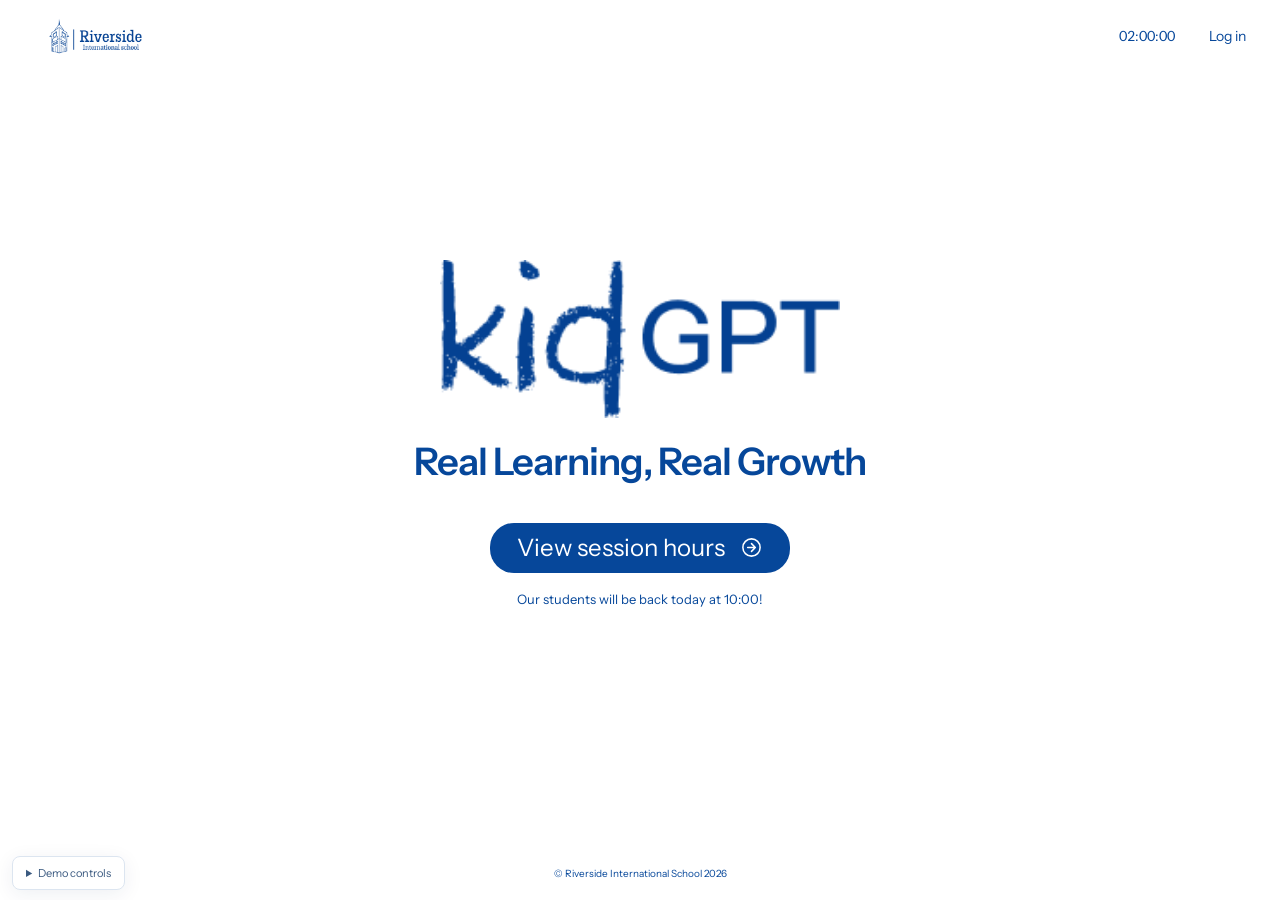
<file: index.html>
<!doctype html>
<html lang="en"><head><meta charset="utf-8"><meta name="viewport" content="width=device-width,initial-scale=1"><meta name="theme-color" content="#06479a"><title>Kid GPT · Riverside International School</title><link rel="icon" href="Logo Riverside Circle.png"><link rel="stylesheet" href="styles.css"></head><body>
<div id="app"></div>
<details class="demo-tools" id="demo-tools"><summary>Demo controls</summary><div class="tools-content"><p>Prototype testing tools. Authentication, student profiles and replies are simulated.</p><label>Opening hours<select id="demo-hours"><option value="auto">Real time · Vietnam</option><option value="on">Force open</option><option value="off">Force closed</option></select></label><label>Remaining daily time<select id="demo-quota"><option value="">Choose…</option><option value="7200">2 hours</option><option value="2700">45 minutes</option><option value="10">10 seconds</option></select></label><label>Answer preparation time<select id="demo-delay"><option value="5">5 seconds</option><option value="15">15 seconds</option><option value="60">1 minute</option><option value="120">2 minutes</option></select></label><label class="check"><input type="checkbox" id="demo-fast"> Remind after 5s (normally 100s)</label><p>Student matching takes 5 seconds. Daily time continues during waiting and open dialogs.</p><button class="outline" id="demo-reset">Reset demo data</button><a href="README.html" target="_blank" rel="noopener">Testing & sharing guide ↗</a></div></details>
<dialog id="dialog" aria-labelledby="dialog-title"><div id="dialog-content"></div></dialog><div id="toast" role="status" aria-live="polite"></div>
<script src="asset-data.js"></script><script src="data.js"></script><script src="app.js"></script>
</body></html>
</file>
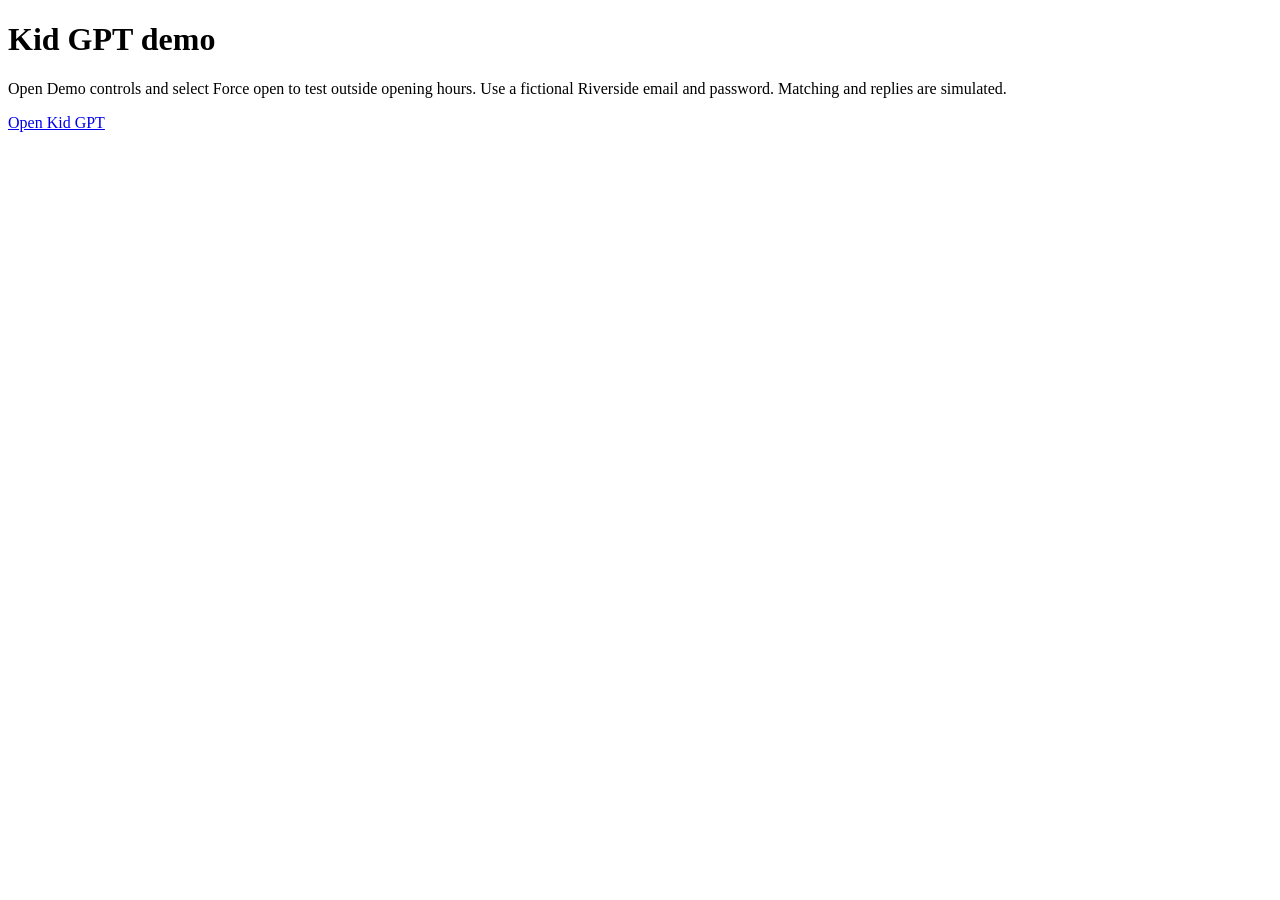
<file: README.html>
<!doctype html><meta charset="utf-8"><title>Kid GPT demo guide</title><h1>Kid GPT demo</h1><p>Open Demo controls and select Force open to test outside opening hours. Use a fictional Riverside email and password. Matching and replies are simulated.</p><a href="index.html">Open Kid GPT</a>
</file>
<file: styles.css>
@font-face{font-family:Instrument;src:url('InstrumentSans-Regular.ttf')}@font-face{font-family:Instrument;src:url('InstrumentSans-SemiBold.ttf');font-weight:600}@font-face{font-family:Instrument;src:url('InstrumentSans-Bold.ttf');font-weight:700}@font-face{font-family:Crayon;src:url('crayon.ttf')}*{box-sizing:border-box}html,body{margin:0;height:100%;font-family:Instrument,Arial,sans-serif;color:#06479a;background:white}body{--blue:#06479a;--reply:#3479d0;--line:#b9d5fa;--muted:#5c7ca5}button,input,textarea,select{font:inherit}button,a,input,textarea,summary,select{-webkit-tap-highlight-color:transparent}button{cursor:pointer;border:0;color:white;background:var(--blue);padding:12px 22px;border-radius:24px}button:hover{background:#1261b9}button:disabled{opacity:.5;cursor:wait}button:focus-visible,input:focus-visible,textarea:focus-visible,a:focus-visible,summary:focus-visible,select:focus-visible{outline:3px solid #ad83ef;outline-offset:3px}.outline{background:white;color:var(--blue);border:1px solid var(--blue);border-radius:5px;padding:9px 14px}.outline:hover{background:#eff6ff}.text-button{background:none;color:var(--blue);padding:5px 8px;border-radius:5px}.text-button:hover{background:#eef5ff}.icon-button{display:inline-flex;justify-content:center;align-items:center;background:none;color:inherit;padding:7px;border-radius:6px}.icon{width:20px;height:20px;stroke:currentColor;fill:none;stroke-width:1.6;stroke-linecap:round;stroke-linejoin:round;flex-shrink:0}.sr-only{position:absolute;width:1px;height:1px;padding:0;overflow:hidden;clip:rect(0,0,0,0);white-space:nowrap}button.brand{padding:0;background:none;border-radius:0;line-height:0}.brand img{width:145px;max-height:52px;object-fit:contain}.topbar{display:flex;align-items:center;height:72px;padding:12px 26px;gap:26px;background:#fff;z-index:3;position:relative}.topbar .brand{margin-right:auto}.topbar .clock{font-size:14px;white-space:nowrap;font-variant-numeric:tabular-nums}.topbar .account{font-size:14px;max-width:160px;overflow:hidden;text-overflow:ellipsis;white-space:nowrap}.landing{min-height:100dvh;display:flex;flex-direction:column}.landing main{flex:1;display:flex;flex-direction:column;align-items:center;justify-content:center;text-align:center;padding:30px 20px 54px}.hero-logo{width:min(400px,70vw);height:auto;object-fit:contain}.hero-tagline{font-size:clamp(24px,3vw,38px);font-weight:600;margin:22px 0 38px;letter-spacing:-1px}.get-started{display:flex;align-items:center;gap:15px;font-size:24px;padding:12px 27px;line-height:1.1}.get-started .icon{width:23px;height:23px}.copyright{font-size:10px;text-align:center;padding:15px 15px 20px;margin:0}.landing .hours-note{font-size:13px;margin-top:18px}.photo-page{min-height:100dvh;position:relative;overflow:hidden;background:#274457;color:white;display:flex;flex-direction:column}.photo-page .topbar{background:none;color:white;height:80px}.photo-page .topbar .brand{position:absolute;left:50%;transform:translateX(-50%)}.photo-page .topbar .brand img{width:48px;height:48px}.photo-page .topbar .clock{margin-left:auto}.photo-page .topbar .account{color:white}.photo-page .topbar .text-button:hover{background:#ffffff28}.backdrop-slide{position:absolute;inset:0;background-position:center;background-size:cover;opacity:0;transform:scale(1.045);transition:opacity 1.1s ease,transform 6s linear}.backdrop-slide.visible{opacity:1;transform:scale(1)}.shade{position:absolute;inset:0;background:#06132562}.photo-body{position:relative;flex:1;display:flex;flex-direction:column;align-items:center;justify-content:center;text-align:center;padding:30px 24px 75px}.photo-body h1{font-size:clamp(30px,4vw,46px);font-weight:600;letter-spacing:-1.2px;margin:0 0 16px}.photo-body p{font-size:24px;margin:0}.photo-page .copyright{position:relative}.choices{display:flex;justify-content:center;gap:30px;margin-top:8px}.choice{min-width:300px;border:1px solid transparent;background:transparent;border-radius:0;padding:18px 24px;color:white;transition:background .3s,border .3s,transform .3s}.choice:hover{background:#ffffff12;transform:translateY(-2px)}.choice.selected{background:#ffffff38;border-color:#ffffff9c;backdrop-filter:blur(4px)}.choice>.icon{width:30px;height:30px;display:block;margin:0 auto 10px}.choice strong{font:400 36px Crayon,Instrument,sans-serif;display:block}.choice small{display:block;font-size:16px;margin-top:6px}.auth-main{flex:1;display:flex;align-items:center;justify-content:center;padding:35px 20px 65px}.auth-panel{max-width:520px;width:100%;text-align:center}.auth-panel>img{width:48px;height:48px;margin-bottom:50px}.auth-panel h1{font-size:44px;letter-spacing:-1.5px;margin:0 0 8px;font-weight:600}.auth-panel p{font-size:17px}.auth-form{max-width:310px;margin:35px auto 0;display:grid;gap:13px;text-align:left}.auth-form input{width:100%;padding:11px 15px;border:1px solid #5485d4;border-radius:22px;color:var(--blue);font-size:14px;background:white}.auth-form label{font-size:12px;display:grid;gap:5px}.auth-form button{margin-top:8px}.auth-switch{font-size:13px!important}.demo-auth-note{font-size:11px!important;color:var(--muted)}.form-error{color:#b33232;min-height:15px;font-size:12px}.workspace{height:100dvh;display:grid;grid-template-columns:240px minmax(0,1fr);grid-template-rows:72px minmax(0,1fr);overflow:hidden}.sidebar{grid-row:1/3;display:flex;flex-direction:column;background:var(--blue);color:white;min-height:0;border-right:4px solid #c6dfff}.school-link{height:72px;display:flex;align-items:center;justify-content:flex-start;padding:9px 15px;border-bottom:1px solid #b4d3fc;flex-shrink:0;background:transparent;border-radius:0}.school-link:hover{background:#ffffff12}.school-link img{width:175px;max-height:54px;object-fit:contain}.side-actions{display:grid;gap:2px;padding:20px 13px 15px}.side-actions button{background:none;display:flex;align-items:center;text-align:left;gap:10px;padding:8px 4px;font-size:14px;border-radius:4px}.side-actions button:hover{background:#ffffff20}.side-actions .icon{width:17px;height:17px}.recent-label{margin:20px 18px 12px;font-size:14px;font-weight:600}.recent-list{overflow-y:auto;flex:1;min-height:0;padding:0 10px 90px;scrollbar-width:thin;scrollbar-color:#83b6ee transparent}.recent-item{display:flex;align-items:center;border-radius:5px;margin:3px 0;gap:1px}.recent-item.active{background:#ffffff13}.recent-item button{background:none;border-radius:4px;text-align:left;padding:8px;font-size:11px;line-height:1.4}.recent-item button:hover{background:#ffffff1c}.recent-open{flex:1;min-width:0;display:-webkit-box;-webkit-line-clamp:3;-webkit-box-orient:vertical;overflow:hidden;overflow-wrap:anywhere}.recent-rename{opacity:.45;padding:6px!important}.recent-item:hover .recent-rename,.recent-rename:focus{opacity:1}.recent-rename .icon{width:13px;height:13px}.workspace>.topbar{border-bottom:1px solid var(--line);padding:12px 20px}.workspace>.topbar .brand img{width:128px;max-height:50px}.menu-toggle{display:none}.chat-main{display:flex;flex-direction:column;min-height:0;min-width:0;position:relative}.message-list{flex:1;overflow-y:auto;min-height:0;padding:28px clamp(20px,3vw,55px) 15px;overscroll-behavior:contain;scrollbar-width:thin}.welcome{position:absolute;top:34%;left:32px;right:32px;text-align:center;pointer-events:none}.welcome h1{font-size:clamp(21px,2.4vw,29px);line-height:1.4;font-weight:600;letter-spacing:-.5px;margin:0}.chat-main.empty{justify-content:center}.chat-main.empty .message-list{display:none}.chat-main.empty .composer{position:relative;width:100%;margin:145px auto 0;max-width:940px;background:transparent}.chat-main.empty .composer .note{visibility:hidden}.composer{padding:13px clamp(20px,3vw,55px) 18px;background:white;flex-shrink:0}.compose-form{position:relative;border:1px solid #5486d8;border-radius:25px;display:flex;align-items:center;gap:4px;padding:5px 8px;min-height:48px}.compose-form textarea{flex:1;min-width:0;resize:none;border:0;padding:8px 2px;background:none;color:var(--blue);outline:0;max-height:100px;font-size:17px;line-height:1.5}.compose-form textarea::placeholder{color:var(--blue)}.compose-form textarea:focus-visible{outline:0}.compose-form:focus-within{box-shadow:0 0 0 3px #ad83ef33}.compose-form button{color:var(--blue)}.compose-form button:hover{background:#edf4ff}.compose-form .send-button{padding:6px}.compose-form .send-button .icon{width:22px;height:22px}.note{font-size:9px;color:#75a1d7;text-align:center;margin:9px 0 0}.attachment-preview{display:flex;align-items:center;gap:10px;margin-bottom:8px;font-size:12px}.attachment-preview:empty{display:none}.attachment-preview img{width:52px;height:44px;object-fit:cover;border-radius:6px}.message{display:flex;gap:10px;align-items:flex-start;margin:20px 0 28px}.message.user{justify-content:flex-end}.message .avatar{width:42px;height:42px;object-fit:contain;flex-shrink:0}.message-content{max-width:min(85%,660px);min-width:0}.message.user .message-content{max-width:84%}.bubble{color:white;background:var(--reply);border-radius:12px;padding:14px 19px;line-height:1.5;font-size:15px;white-space:pre-wrap;overflow-wrap:anywhere}.user .bubble{background:var(--blue);border-radius:19px 19px 6px 19px;padding:13px 20px}.lead{font-size:14px;line-height:1.5;margin:8px 0 10px;white-space:pre-wrap}.credit{font-size:9px;display:block;margin-top:10px;opacity:.85;line-height:1.4}.bubble.media-bubble{padding:15px;max-width:600px;white-space:normal}.media-bubble video,.media-bubble .media-image{display:block;width:100%;max-height:420px;aspect-ratio:16/9;object-fit:contain;border-radius:10px;background:#edf3fa}.media-bubble{width:min(550px,100%)}.message-content:has(.media-bubble){width:min(550px,85%)}.transcript{font-size:12px;margin-top:12px;line-height:1.5}.transcript summary{cursor:pointer}.transcript p{white-space:pre-wrap}.user-image{max-width:300px;width:100%;max-height:240px;object-fit:contain;display:block;margin-top:10px;border-radius:7px}.typing-dots{display:flex;align-items:center;gap:7px;min-height:30px;padding:7px 0}.typing-dots span{display:block;width:10px;height:10px;border-radius:50%;background:var(--reply);animation:thinking-circle 1.2s ease-in-out infinite}.typing-dots span:nth-child(2){animation-delay:.15s}.typing-dots span:nth-child(3){animation-delay:.3s}.waiting .lead{margin-top:0}.waiting-label{font-size:12px;color:#7296c6}.student-card{display:flex;align-items:center;gap:13px;border:1px solid #316dcd;background:#fff;border-radius:8px;padding:12px;margin-top:10px;max-width:330px;color:var(--blue)}.student-card img{width:72px;height:82px;object-fit:cover;border-radius:8px}.student-card strong{font-size:21px;display:block;line-height:1.2}.student-card small{font-size:11px;display:block;line-height:1.9}.online{color:#52a24c}.stars{letter-spacing:3px;margin-top:8px;font-size:14px}.session-note{font-size:13px;line-height:1.5;margin:0 0 8px}.gallery{position:relative}.gallery-track{display:flex;overflow-x:auto;scroll-snap-type:x mandatory;border-radius:9px;scrollbar-width:thin;scrollbar-color:#96bff5 transparent;touch-action:pan-x pan-y;cursor:grab}.gallery-track.dragging{cursor:grabbing;scroll-snap-type:none;user-select:none;scroll-behavior:auto!important}.gallery-track figure{flex:0 0 100%;scroll-snap-align:start;margin:0}.gallery-track img{width:100%;aspect-ratio:16/9;object-fit:contain;display:block;background:#f4f6f9;pointer-events:none}.gallery-track figcaption{font-size:11px;text-align:center;padding:8px 4px}.gallery-nav{display:flex;align-items:center;justify-content:center;gap:14px;margin-top:9px}.gallery-nav button{background:#ffffff22;border:1px solid #ffffff77;padding:3px 11px;border-radius:5px}.gallery-nav button:hover{background:#ffffff45}.gallery-nav span{font-size:12px;font-variant-numeric:tabular-nums}.suggestions{display:flex;flex-wrap:wrap;gap:8px;margin:10px 0 5px}.suggestions button{font-size:12px;text-align:left;color:var(--blue);background:white;border:1px solid #c0d7f8;border-radius:16px;padding:7px 12px;line-height:1.5}.suggestions button:hover{background:#eff6ff}.suggestions.thanks button{font-size:11px}.sample-panel{display:grid;gap:12px;max-height:55dvh;overflow:auto;text-align:left}.sample-panel h3{margin:10px 0 0;font-size:14px}.sample-panel button{border:1px solid var(--line);background:#f5f9ff;color:var(--blue);border-radius:8px;text-align:left;font-size:13px;line-height:1.5;padding:12px}.placeholder{aspect-ratio:16/9;display:grid;place-items:center;background:#edf4ff;color:#52769f;border-radius:9px;padding:20px;text-align:center}.demo-tools{position:fixed;left:12px;bottom:10px;z-index:12;background:white;color:#3b5a80;border:1px solid #dce5f0;box-shadow:0 4px 20px #062c5312;border-radius:8px;font-size:11px;max-width:290px}.demo-tools summary{padding:9px 13px;cursor:pointer;list-style-position:inside}.tools-content{padding:0 14px 14px;display:grid;gap:12px;max-height:75dvh;overflow:auto}.tools-content p{font-size:11px;margin:0;line-height:1.5;color:#7187a1}.tools-content label{display:grid;gap:5px}.tools-content select{width:100%;font-size:12px;padding:7px;border:1px solid #b8cce6;border-radius:5px;color:#34577d;background:white}.tools-content .check{display:flex;align-items:center;gap:5px}.tools-content a{color:var(--blue)}dialog{border:0;border-radius:15px;padding:34px 38px;color:var(--blue);width:min(420px,92vw);text-align:center;box-shadow:0 20px 80px #09254535}dialog.wide{width:min(620px,94vw)}dialog::backdrop{background:#0006}dialog h2{font-size:24px;font-weight:400;margin:0 0 12px;line-height:1.4}dialog p{line-height:1.5;font-size:15px}dialog .remaining{font-size:40px;font-weight:600;margin:0 0 4px;font-variant-numeric:tabular-nums;letter-spacing:-1px}dialog .modal-actions{display:flex;justify-content:center;gap:14px;margin-top:20px;flex-wrap:wrap}dialog button{border-radius:5px;padding:10px 13px;font-size:14px}dialog input{width:100%;border:1px solid #87b0e6;border-radius:8px;color:var(--blue);padding:10px}#toast{display:none;position:fixed;left:50%;top:85px;transform:translateX(-50%);background:#123c6e;color:white;padding:12px 20px;border-radius:8px;z-index:30;max-width:90vw;font-size:13px;box-shadow:0 5px 20px #0b28552a}.mobile-scrim{display:none}#app{min-height:100%}@keyframes thinking-circle{0%,80%,100%{transform:scale(.7);opacity:.4}40%{transform:scale(1);opacity:1}}@media(min-width:1500px){.workspace{grid-template-columns:270px minmax(0,1fr)}.message-list{padding-left:5%;padding-right:5%}.composer{padding-left:5%;padding-right:5%}.hero-logo{width:440px}.welcome{top:36%}.bubble{font-size:16px}.topbar{height:80px}.workspace{grid-template-rows:80px minmax(0,1fr)}.school-link{height:80px}}@media(max-width:760px){.workspace{grid-template-columns:1fr;grid-template-rows:66px minmax(0,1fr)}.sidebar{position:fixed;inset:0 auto 0 0;width:245px;z-index:20;transform:translateX(-100%);transition:transform .25s}.sidebar.open{transform:translateX(0)}.mobile-scrim.open{display:block;position:fixed;inset:0;background:#001b3f60;border:0;border-radius:0;z-index:19}.workspace>.topbar{grid-column:1;gap:9px;padding:10px 12px}.workspace>.topbar .brand img{width:105px}.topbar{padding:12px 18px;gap:14px;height:65px}.topbar .brand img{width:115px}.topbar .clock{font-size:12px}.topbar .account{font-size:12px;max-width:90px}.menu-toggle{display:inline-flex}.workspace .exit-button{padding:5px;font-size:12px}.hero-tagline{font-size:25px;margin:20px 0 35px}.get-started{font-size:20px}.photo-page .topbar .brand{left:28px;transform:none}.photo-page .topbar .brand img{width:42px;height:42px}.photo-page .topbar{gap:15px;padding:12px 20px}.photo-body h1{font-size:30px}.choices{gap:12px;flex-direction:column;margin-top:25px}.choice{padding:18px 22px;min-width:280px}.choice strong{font-size:31px}.choice small{font-size:14px}.photo-body{padding-bottom:55px}.photo-body p{font-size:19px}.auth-panel>img{margin-bottom:30px}.auth-panel h1{font-size:34px}.auth-panel p{font-size:14px}.welcome{left:20px;right:20px;top:33%}.welcome h1{font-size:22px}.chat-main.empty .composer{margin-top:155px}.composer{padding:12px 20px 58px}.compose-form{min-height:44px}.compose-form textarea{font-size:15px}.compose-form button{padding:5px}.message-list{padding:18px 14px 8px}.message{gap:7px;margin:16px 0 22px}.message .avatar{width:29px;height:29px}.message-content{max-width:88%}.message-content:has(.media-bubble){width:88%}.bubble{font-size:14px;padding:12px 14px}.lead{font-size:12px}.bubble.media-bubble{padding:10px}.note{font-size:8px}.student-card{gap:10px;padding:10px}.student-card img{width:53px;height:62px}.student-card strong{font-size:17px}.demo-tools{left:8px;bottom:8px}.copyright{padding-bottom:48px}.auth-main{padding-bottom:20px}.gallery-track figcaption{font-size:10px}dialog{padding:28px 24px}.suggestions button{font-size:11px}}@media(prefers-reduced-motion:reduce){*,*:before,*:after{animation:none!important;transition:none!important;scroll-behavior:auto!important}}
/* Use the supplied logo with only its surrounding empty pixels trimmed. */
.hero-logo{width:min(400px,70vw)}.workspace>.topbar .brand img{width:120px;max-height:50px}.landing main{padding-bottom:74px}.hero-tagline{margin-top:20px}
@media(max-width:760px){.workspace>.topbar .brand img{width:100px}.hero-logo{width:72vw;max-width:360px}}
.gallery-track figure{min-width:0}
</file>
